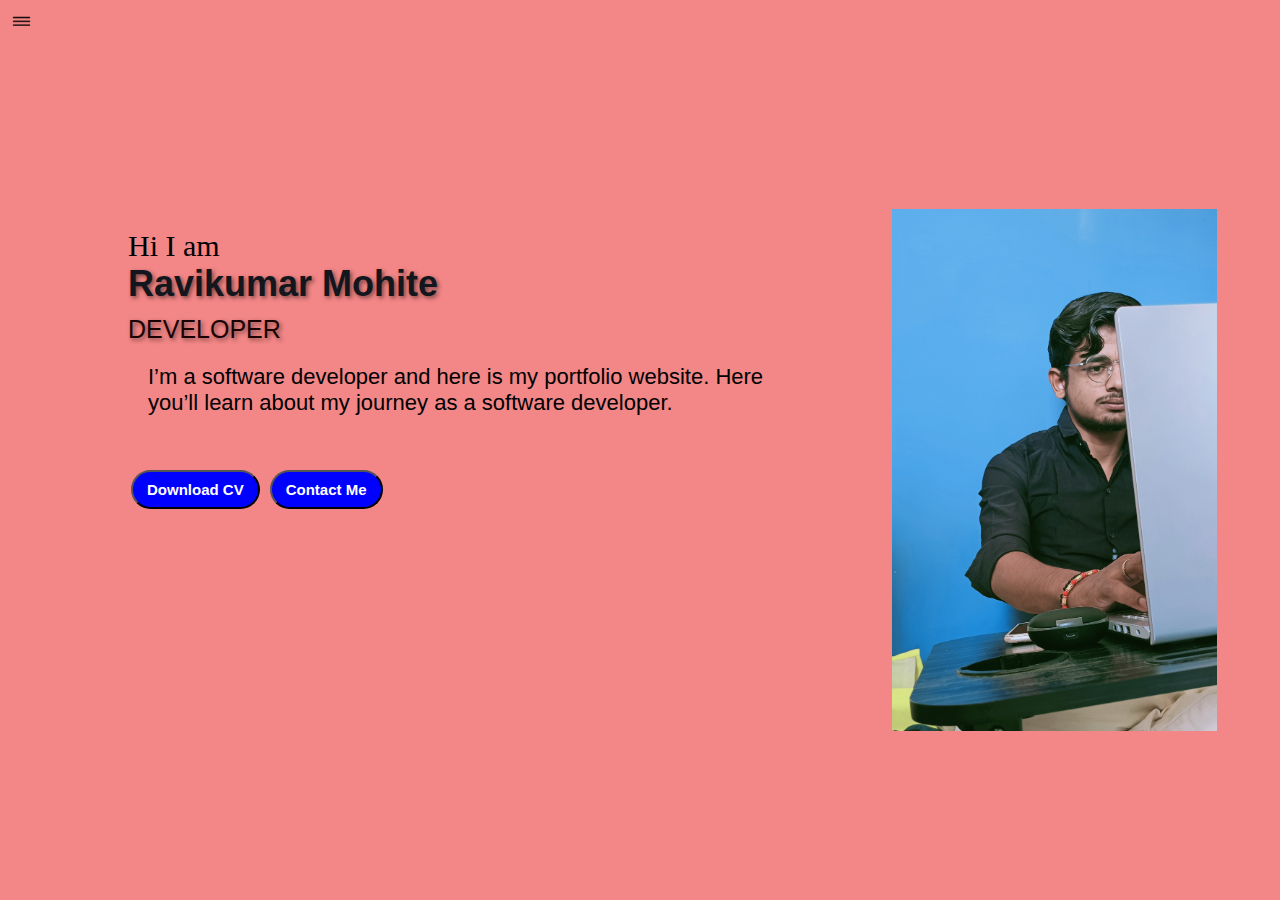
<file: portfolio/index.html>
<!DOCTYPE html>
<html lang="en">
    <head>
        <meta charset="UTF-8">
        <meta name="viewport" content="width=device-width, initial-scale=1.0">
        <title>Ravikumar Webdeveloper</title>
        <link rel="stylesheet" href="style.css">

    </head>
    <body style="background-color: #f38686;">
        <!-- Your page content here -->
    </body>
    <body>
        <div class="container">
            <div class="sidebar sidebarGo">
                <nav>

                    <ul>
                        <li><a href="/Home.html">Home</a></li>
                        <li><a href="/intro.html">MY Intro</a></li>
                        <li><a href="/Profiles.html">Profiles</a></li>
                        <li><a href="/blog.html">Blog</a></li>
                        <li><a href="/contact.html">Contact Me</a></li>

                    </ul>
                </nav>
            </div>
            <div class="main">
                <div class="hamburger">
                    <img class="ham" src="ham.png" alt width="23">
                    <img class="cross" src="cross.png" alt width="23">
                </div>
                <div class="infocontainer">
                    <div class="devinfo">
                        <div class="hello"> Hi I am</div>
                        <div class="name">Ravikumar Mohite</div>
                        <div class="about">Developer</div>
                        <div class="moreabout">I’m a software developer and here
                            is my portfolio website. Here you’ll learn about my
                            journey as a software developer.</div>
                          
                        <div class="buttons">
                            <a href="/cv.pdf" target="_blank">
                                <button>Download CV</button></a>
                            <a href="/contact.html"> <button>Contact Me</button></a>
                            
                        </div>
                    </div>
                    <div class="devpic"><img src="man.png"
                            alt="Ravikumar Developer"></div>

                </div>

            </div>
        </div>
       
       
        <script src="script.js"></script>
    </body>
</html>
</file>
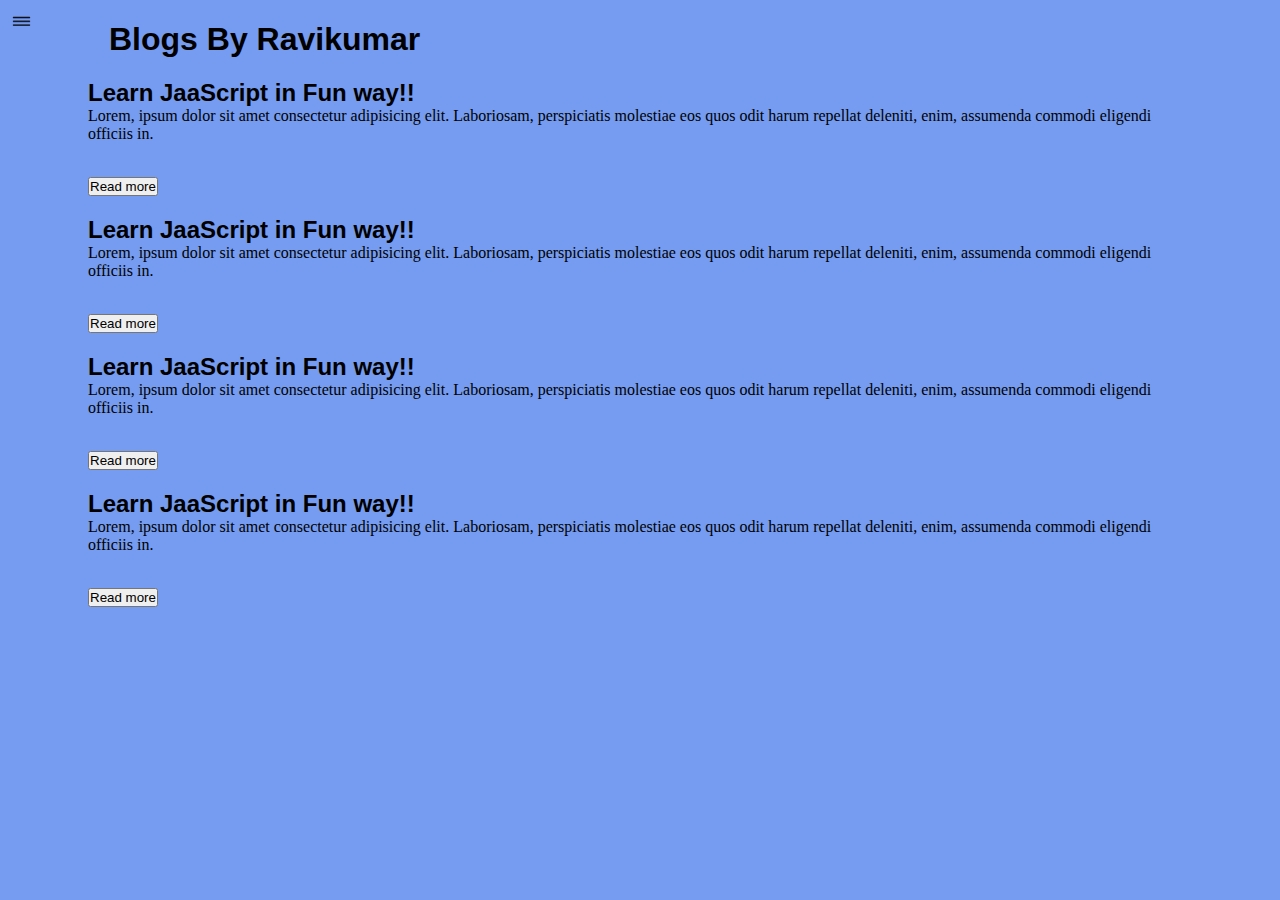
<file: portfolio/blog.html>
<!DOCTYPE html>
<html lang="en">
    <head>
        <meta charset="UTF-8">
        <meta name="viewport" content="width=device-width, initial-scale=1.0">
        <title>Ravikumar Webdeveloper</title>
        <link rel="stylesheet" href="style.css">

    </head>
    <body>
        <div class="container">
            <div class="sidebar sidebarGo" >
                <nav>

                    <ul>
                        <li><a href="/Home.html">Home</a></li>
                        <li><a href="/intro.html">MY Intro</a></li>
                        <li><a href="/profiles.html">Profiles</a></li>
                        <li><a href="/blog.html">Blog</a></li>
                        <li><a href="/contact.html">Contact Me</a></li>

                    </ul>
                </nav>
            </div>
            <div class="main">
                <div class="hamburger">
                    <img class="ham" src="ham.png" alt="" width="23" >
                    <img class="cross" src="cross.png" alt="" width="23" >
                </div>

                <div class="blogcontainer">
                    <h1>Blogs By Ravikumar</h1>
                    <div class="blogitem">
                        <h2>Learn JaaScript in Fun way!!</h2>
                        <p>Lorem, ipsum dolor sit amet consectetur adipisicing
                            elit. Laboriosam, perspiciatis molestiae eos quos
                            odit harum repellat deleniti, enim, assumenda
                            commodi eligendi officiis in.</p>
                            <button class="blogbuttons">Read more</button>

                    </div>
                    <div class="blogitem">
                        <h2>Learn JaaScript in Fun way!!</h2>
                        <p>Lorem, ipsum dolor sit amet consectetur adipisicing
                            elit. Laboriosam, perspiciatis molestiae eos quos
                            odit harum repellat deleniti, enim, assumenda
                            commodi eligendi officiis in.</p>
                            <button class="blogbuttons">Read more</button>
                    </div>
                    <div class="blogitem">
                        <h2>Learn JaaScript in Fun way!!</h2>
                        <p>Lorem, ipsum dolor sit amet consectetur adipisicing
                            elit. Laboriosam, perspiciatis molestiae eos quos
                            odit harum repellat deleniti, enim, assumenda
                            commodi eligendi officiis in.</p>
                            <button class="blogbuttons">Read more</button>
                    </div>
                    <div class="blogitem">
                        <h2>Learn JaaScript in Fun way!!</h2>
                        <p>Lorem, ipsum dolor sit amet consectetur adipisicing
                            elit. Laboriosam, perspiciatis molestiae eos quos
                            odit harum repellat deleniti, enim, assumenda
                            commodi eligendi officiis in.</p>
                            <button class="blogbuttons">Read more</button>
                    </div>

                </div>
            </div>
            <script src="script.js"></script> 
        </body>
    </html>
</file>
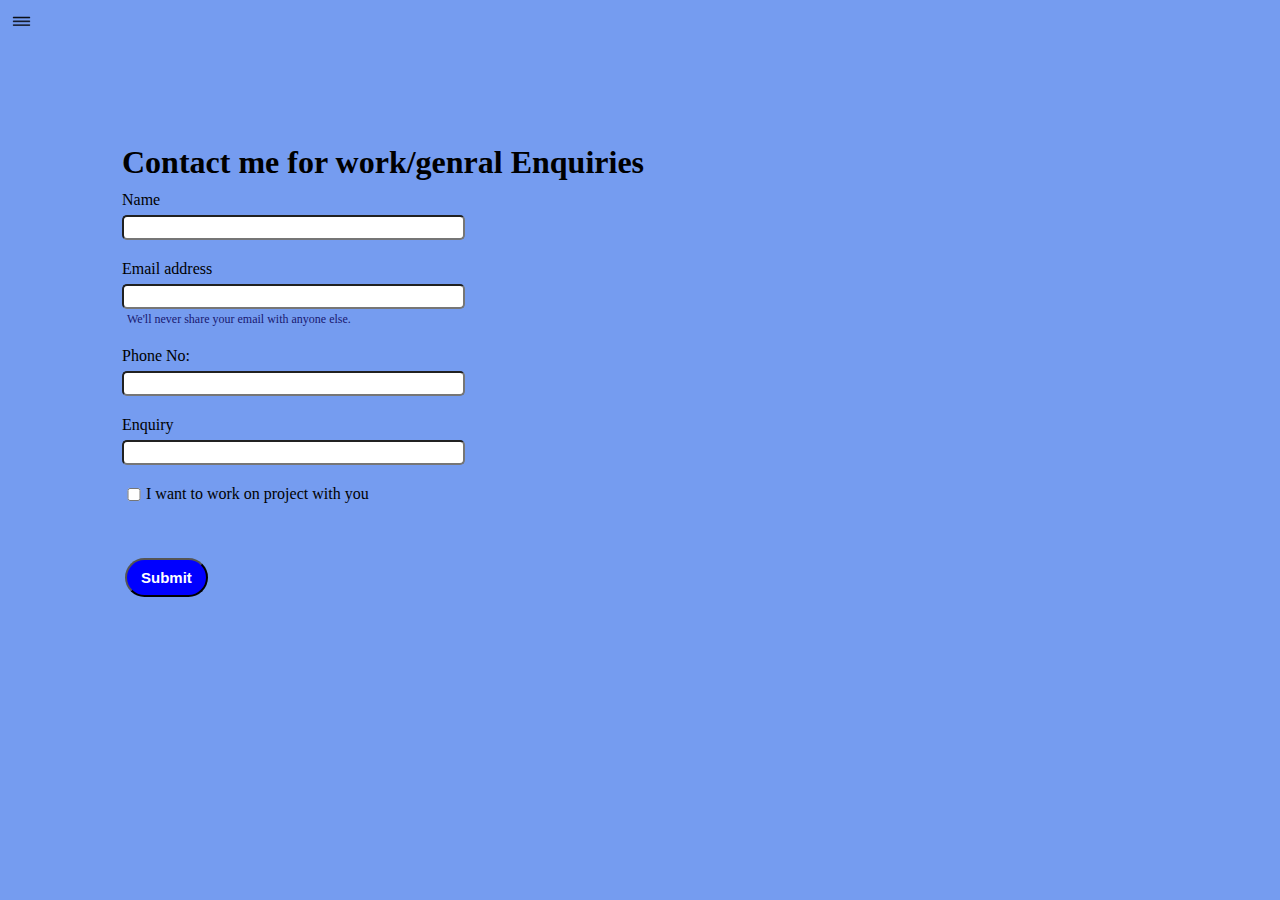
<file: portfolio/contact.html>
<!DOCTYPE html>
<html lang="en">
    <head>
        <meta charset="UTF-8">
        <meta name="viewport" content="width=device-width, initial-scale=1.0">
        <title>Ravikumar Webdeveloper</title>
        <link rel="stylesheet" href="style.css">

    </head>
    <body>
        <div class="container">
            <div class="sidebar sidebarGo" >
                <nav>

                    <ul>
                        <li><a href="/Home.html">Home</a></li>
                        <li><a href="/intro.html">MY Intro</a></li>
                        <li><a href="/profiles.html">Profiles</a></li>
                        <li><a href="/blog.html">Blog</a></li>
                        <li><a href="/contact.html">Contact Me</a></li>

                    </ul>
                </nav>
            </div>
            <div class="main">
                <div class="hamburger">
                    <img class="ham" src="ham.png" alt="" width="23" >
                    <img class="cross" src="cross.png" alt="" width="23" >
                </div>

                <div class="contactform">
                    <h1>Contact me for work/genral Enquiries </h1>
                    <form>
                        <div class="mb-3">
                            <label for="clientmail" class="form-label">Name</label>
                            <input type="name" class="form-control"
                                id="clientmail" aria-describedby="emailHelp">

                        </div>
                        <div class="mb-3">
                            <label for="clientmail" class="form-label">Email
                                address</label>
                            <input type="email" class="form-control"
                                id="clientmail" aria-describedby="emailHelp">
                            <div id="emailHelp" class="form-text">We'll never
                                share your email with anyone else.</div>
                        </div>
                        <div class="mb-3">
                            <label for="client phone:" class="form-label">Phone
                                No:</label>
                            <input type="Phone No:" class="form-control"
                                id="client phone">
                        </div>
                        <div class="mb-3">
                            <label for="clientmail" class="form-label">Enquiry</label>
                            <input type="enquiry" class="form-control"
                                id="clientmail" aria-describedby="emailHelp">

                        </div>
                        <div class="mb-3 " ID="form-check">
                            <input type="checkbox" class="form-check-input"
                                id="isclient">
                            <label class="form-check-label" for="isclient">I
                                want to work on project with you</label>
                        </div>
                        <div class="buttons">
                        <button type="submit" class="btn btn-primary">Submit</button>
                    </div>
                    </form>
                </div>

            </div>
        </div>
        <script src="script.js"></script> 
    </body>
</html>
</file>
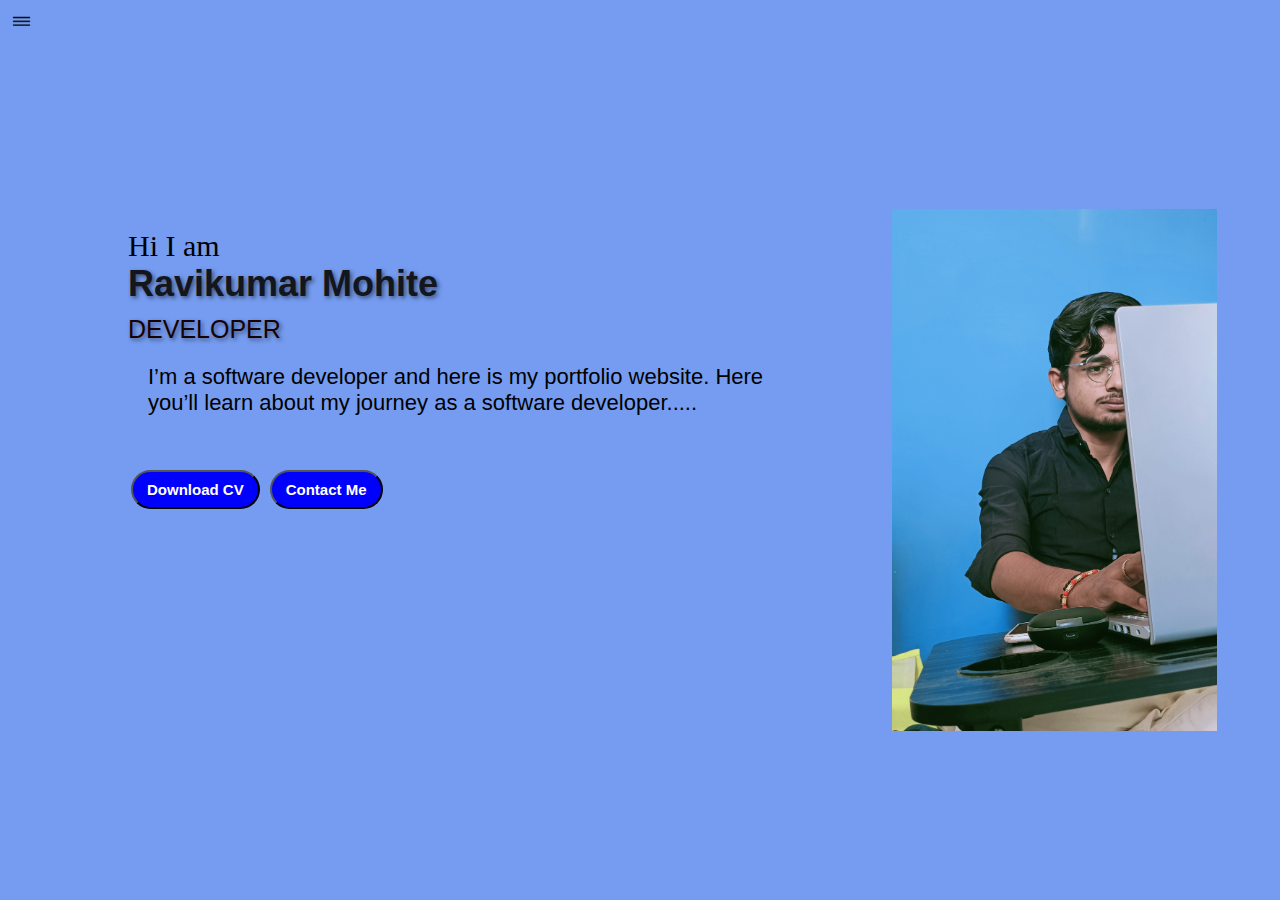
<file: portfolio/Home.html>
<!DOCTYPE html>
<html lang="en">
    <head>
        <meta charset="UTF-8">
        <meta name="viewport" content="width=device-width, initial-scale=1.0">
        <title>Ravikumar Webdeveloper</title>
        <link rel="stylesheet" href="style.css">

    </head>
    <body>
        <div class="container">
            <div class="sidebar sidebarGo" >
                <nav>

                    <ul>
                        <li><a href="/Home.html">Home</a></li>
                        <li><a href="/intro.html" >MY Intro</a></li>
                        <li><a href="/profiles.html">Profiles</a></li>
                        <li><a href="/blog.html">Blog</a></li>
                        <li><a href="/contact.html">Contact Me</a></li>

                    </ul>
                </nav>
            </div>
            <div class="main">
                <div class="hamburger">
                    <img class="ham" src="ham.png" alt="" width="23" >
                    <img class="cross" src="cross.png" alt="" width="23" >
                </div>

                <div class="infocontainer">
                    <div class="devinfo">
                        <div class="hello"> Hi I am</div>
                        <div class="name">Ravikumar Mohite</div>
                        <div class="about">Developer</div>
                        <div class="moreabout">I’m a software developer and here is my portfolio website. Here you’ll learn about my journey as a software developer.....</div>
                        <div class="buttons">
                            <a href="/cv.txt" target="_blank">
                            <button>Download CV</button></a>
                           <a href="/contact.html"> <button>Contact Me</button></a>
                        </div>
                    </div>
                    <div class="devpic"><img src="man.png"
                            alt="Ravikumar Developer"></div>

                </div>

            </div>
        </div>
        <script src="script.js"></script> 
    </body>
</html>
</file>
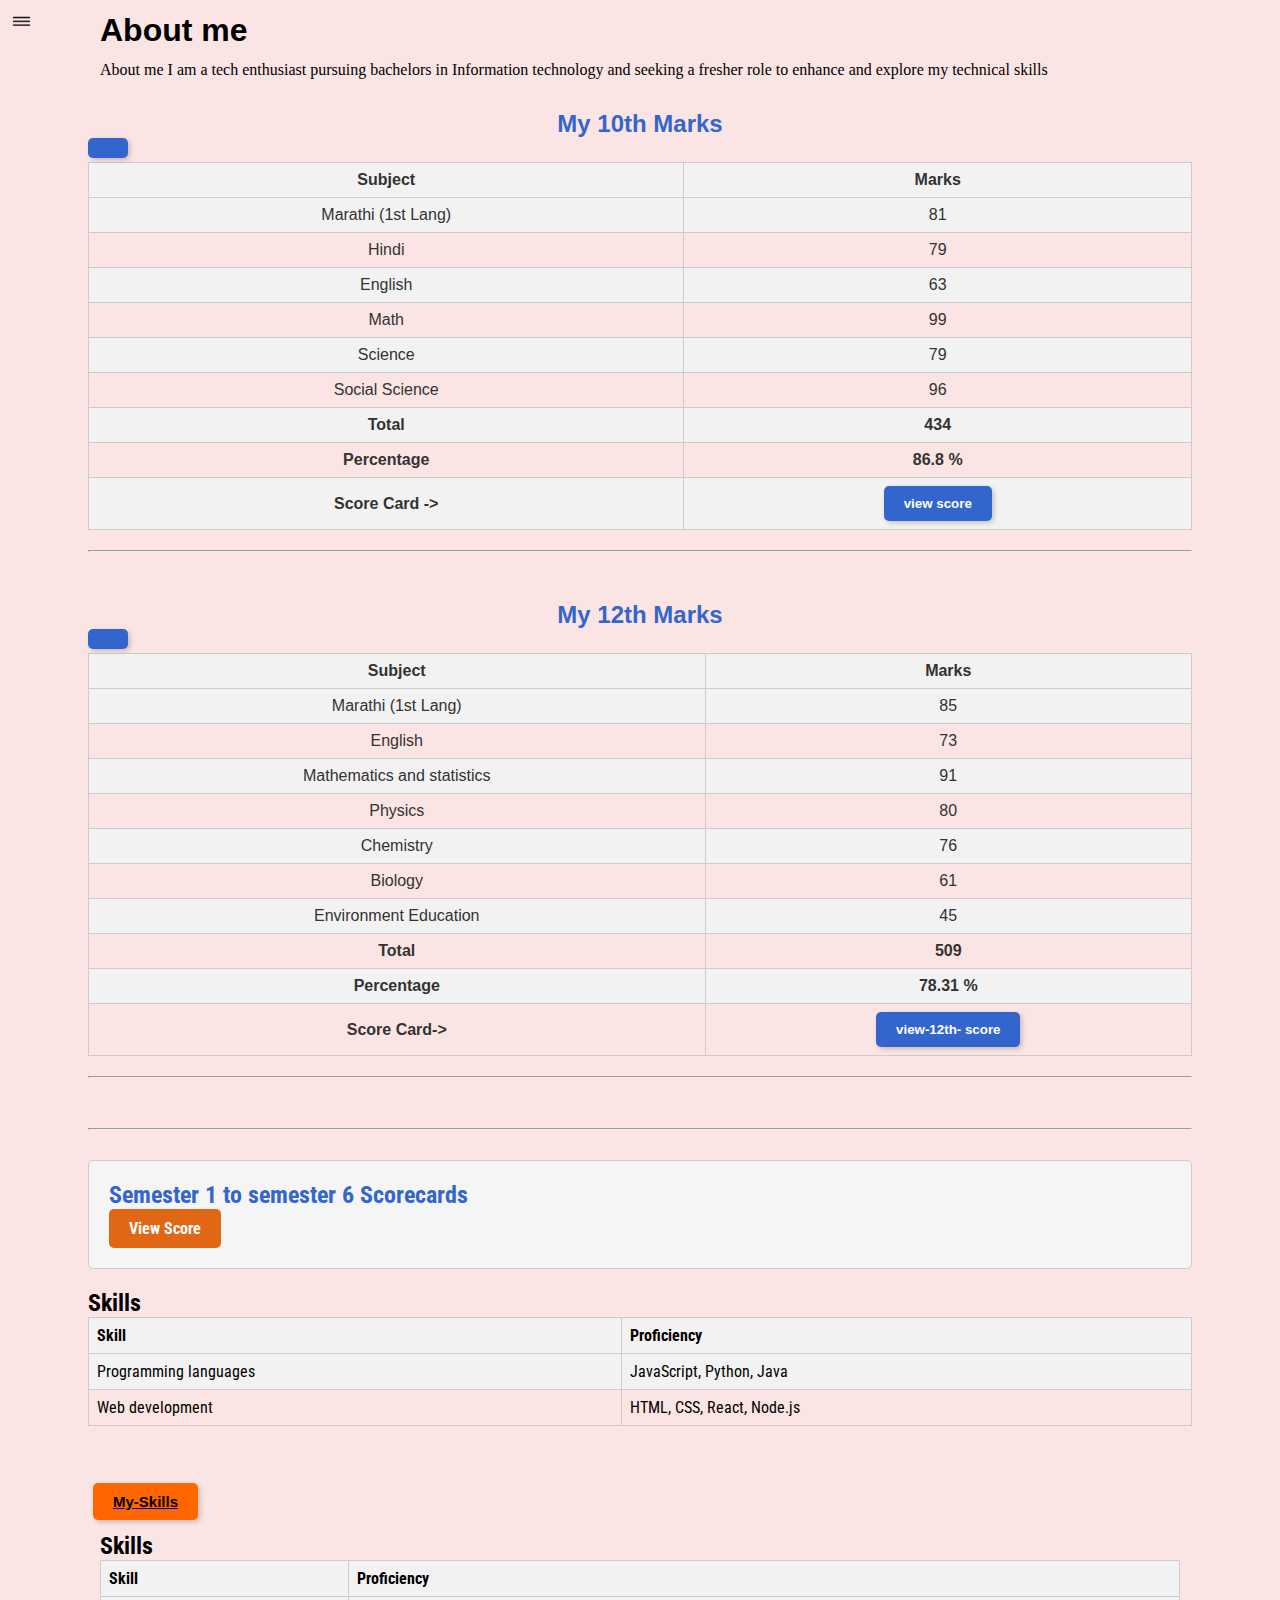
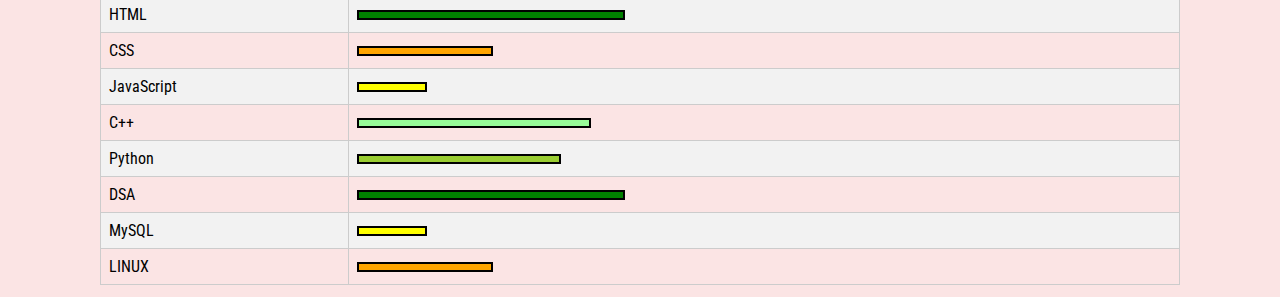
<file: portfolio/intro.html>
<!DOCTYPE html>
<html lang="en">
    <head>
        <meta charset="UTF-8">
        <meta name="viewport" content="width=device-width, initial-scale=1.0">
        <title>Ravikumar Webdeveloper</title>
        <link rel="stylesheet" href="style.css">

    </head>
    <body style="background-color: #e76c6c2f;">
        <!-- Your page content here -->
    </body>
    <body>
        <div class="container">
            <div class="sidebar sidebarGo">
                <nav>

                    <ul>
                        <li><a href="/Home.html">Home</a></li>
                        <li><a href="/intro.html">MY Intro</a></li>
                        <li><a href="/profiles.html">Profiles</a></li>
                        <li><a href="/blog.html">Blog</a></li>
                        <li><a href="/contact.html">Contact Me</a></li>

                    </ul>
                </nav>
            </div>
            <div class="main">
                <div class="hamburger">
                    <img class="ham" src="ham.png" alt width="23">
                    <img class="cross" src="cross.png" alt width="23">
                </div>

                <div class="introcontainer">
                    <h1>About me</h1>
                    <p>About me
                        I am a tech enthusiast pursuing bachelors in Information
                        technology and seeking a fresher role to enhance and
                        explore my technical skills</p>
                    <br>
                    <underline></underline>
                    <!-- <h2 class="My10th">MY 10th Score-Card</h2> -->
                    <div class="marks">
                        <h2 style="text-align: center;">My 10th Marks</h2>
                       
                            <!-- Your table content here -->
                       
                        
                        <table class="centered-table">
                            <tr>
                                <th style="text-align: center;">Subject</th>
                                <th style="text-align: center;">Marks</th>
                            </tr>
                            <tr>
                                <td style="text-align: center;">Marathi (1st Lang)</td>
                                <td style="text-align: center;">81</td>
                            </tr>
                            <tr>
                                <td style="text-align: center;">Hindi</td>
                                <td style="text-align: center;">79</td>
                            </tr>
                            <tr>
                                <td style="text-align: center;">English</td>
                                <td style="text-align: center;">63</td>
                            </tr>
                            <tr>
                                <td style="text-align: center;">Math</td>
                                <td style="text-align: center;">99</td>
                            </tr>
                            <tr>
                                <td style="text-align: center;">Science</td>
                                <td style="text-align: center;">79</td>
                            </tr>
                            <tr>
                                <td style="text-align: center;">Social Science</td>
                                <td style="text-align: center;">96</td>
                            </tr>
                            <tr>
                                <td style="text-align: center;"><b>Total</b></td>
                                <td style="text-align: center;"><b>434</b></td>
                            </tr>
                            <tr>
                                <td style="text-align: center;"><b>Percentage</b></td>
                                <td style="text-align: center;"><b>86.8 %</b></td>
                            </tr>
                            <tr>
                                <div class="BUT">
                                    <td style="text-align: center;"><b>Score Card -></b></td>
                                    <td style="text-align: center;"> <a href="result.png" target="_blank">
                                            <button class="but" >view score</button></a></td>
                                </div>
                            </tr>
                        
                            <!-- Add more subjects and marks as needed -->
                        </table>
                            
                    </div>

                    <div class="marks">
                        <!-- <h2>My 10th Grade Marks</h2> -->
                        <table>
                            <!-- ... Your 10th-grade table here ... -->
                        </table>
                    </div>

                    <div style="margin-top: 20px;"></div>
                    <!-- Adds 20px of space -->

                    <hr> <!-- This line creates a horizontal rule (line) -->

                    <div style="margin-bottom: 30px;"></div>
                    <!-- Adds 30px of space at the top of the "Skills" section -->

                    <br>
                    <div class="marks">
                        <h2 style="text-align: center;">My 12th Marks</h2>
                        <table>
                            <tr>
                                <th style="text-align: center;">Subject</th>
                                <th style="text-align: center;">Marks</th>
                            </tr>
                            <tr>
                                <td style="text-align: center;">Marathi (1st Lang)</td>
                                <td style="text-align: center;">85</td>
                            </tr>

                            <tr>
                                <td style="text-align: center;">English</td>
                                <td style="text-align: center;">73</td>
                            </tr>
                            <tr>
                                <td style="text-align: center;">Mathematics and statistics</td>
                                <td style="text-align: center;">91</td>
                            </tr>
                            <tr>
                                <td style="text-align: center;">Physics</td>
                                <td style="text-align: center;">80</td>
                            </tr>
                            <tr>
                                <td style="text-align: center;">Chemistry</td>
                                <td style="text-align: center;">76</td>
                            </tr>
                            <tr>
                                <td style="text-align: center;">Biology</td>
                                <td style="text-align: center;">61</td>
                            </tr>
                            <tr>
                                <td style="text-align: center;">Environment Education</td>
                                <td style="text-align: center;">45</td>
                            </tr>
                            <tr>
                                <td style="text-align: center;"><b>Total</b></td>
                                <td style="text-align: center;"><b>509</b></td>
                            </tr>
                            <tr>
                                <td style="text-align: center;"><b>Percentage</b></td>
                                <td style="text-align: center;"><b>78.31 %</b></td>
                            </tr>
                            <tr>
                                <div class="BUT">
                                    <td style="text-align: center;"><b>Score Card-></b></td>
                                    <td style="text-align: center;"> <a href="result2.png" target="_blank">
                                            <button class="but">view-12th- score</button></a></td>
                                </div>
                            </tr>
                            <!-- Add more subjects and marks as needed -->
                        </table>
                    </div>

                    <div class="marks">
                        <!-- <h2>My 10th Grade Marks</h2> -->
                        <table>
                            <!-- ... Your 10th-grade table here ... -->
                        </table>
                    </div>

                    <div style="margin-top: 20px;"></div>
                    <!-- Adds 20px of space -->

                    <hr> <!-- This line creates a horizontal rule (line) -->

                    <div style="margin-bottom: 30px;"></div>
                    <!-- Adds 30px of space at the top of the "Skills" section -->

                    <div class="marks">
                        <!-- <h2>My 10th Grade Marks</h2> -->
                        <table>
                            <!-- ... Your 10th-grade table here ... -->
                        </table>
                    </div>

                    <div style="margin-top: 20px;"></div>
                    <!-- Adds 20px of space -->

                    <hr> <!-- This line creates a horizontal rule (line) -->

                    <div style="margin-bottom: 30px;"></div>
                    <!-- Adds 30px of space at the top of the "Skills" section -->

                   
                    <div class="semester">
                        <h2>Semester 1 to semester 6 Scorecards</h2>
                        <a href="semester_scorecard.pdf" target="_blank" class="view-button">View Score</a>
                    </div>
                    
                    
                    
                    <div class="skills">
                        <h2>Skills</h2>
                        <table>
                            <tr>
                                <th>Skill</th>
                                <th>Proficiency</th>
                            </tr>
                            <tr>
                                <td>Programming languages</td>
                                <td>JavaScript, Python, Java</td>
                            </tr>
                            <tr>
                                <td>Web development</td>
                                <td>HTML, CSS, React, Node.js</td>
                            </tr>
                            <!-- Add more skills as needed -->
                        </table>
                    </div>
                    
                    <br>
                    <br>
                    <br>

                    <button class="sk"><a href="skills.html"
                                target="_blank"><h2 class="text">My-Skills</h2></a></button>

                                <div class="skillcontainer">
                                    <h2>Skills</h2>
                                    <table>
                                        <tr>
                                            <th>Skill</th>
                                            <th>Proficiency</th>
                                        </tr>
                                        <tr>
                                            <td>HTML</td>
                                            <td>
                                                <div class="skill hundred"></div>
                                            </td>
                                        </tr>
                                        <tr>
                                            <td>CSS</td>
                                            <td>
                                                <div class="skill fifty"></div>
                                            </td>
                                        </tr>
                                        <tr>
                                            <td>JavaScript</td>
                                            <td>
                                                <div class="skill T5"></div>
                                            </td>
                                        </tr>
                                        <tr>
                                            <td>C++</td>
                                            <td>
                                                <div class="skill ninty"></div>
                                            </td>
                                        </tr>
                                        <tr>
                                            <td>Python</td>
                                            <td>
                                                <div class="skill S5"></div>
                                            </td>
                                        </tr>
                                        <tr>
                                            <td>DSA</td>
                                            <td>
                                                <div class="skill hundred"></div>
                                            </td>
                                        </tr>
                                        <tr>
                                            <td>MySQL</td>
                                            <td>
                                                <div class="skill T5"></div>
                                            </td>
                                        </tr>
                                        <tr>
                                            <td>LINUX</td>
                                            <td>
                                                <div class="skill fifty"></div>
                                            </td>
                                        </tr>
                                        <!-- Add more skills as needed -->
                                    </table>
                                </div>
                                

                    <!-- <div class="devpic"><img src="man.png"alt="Ravikumar Developer"></div> -->
                </div>

            </div>
           


            <script src="script.js"></script>
        </body>
    </html>
</file>
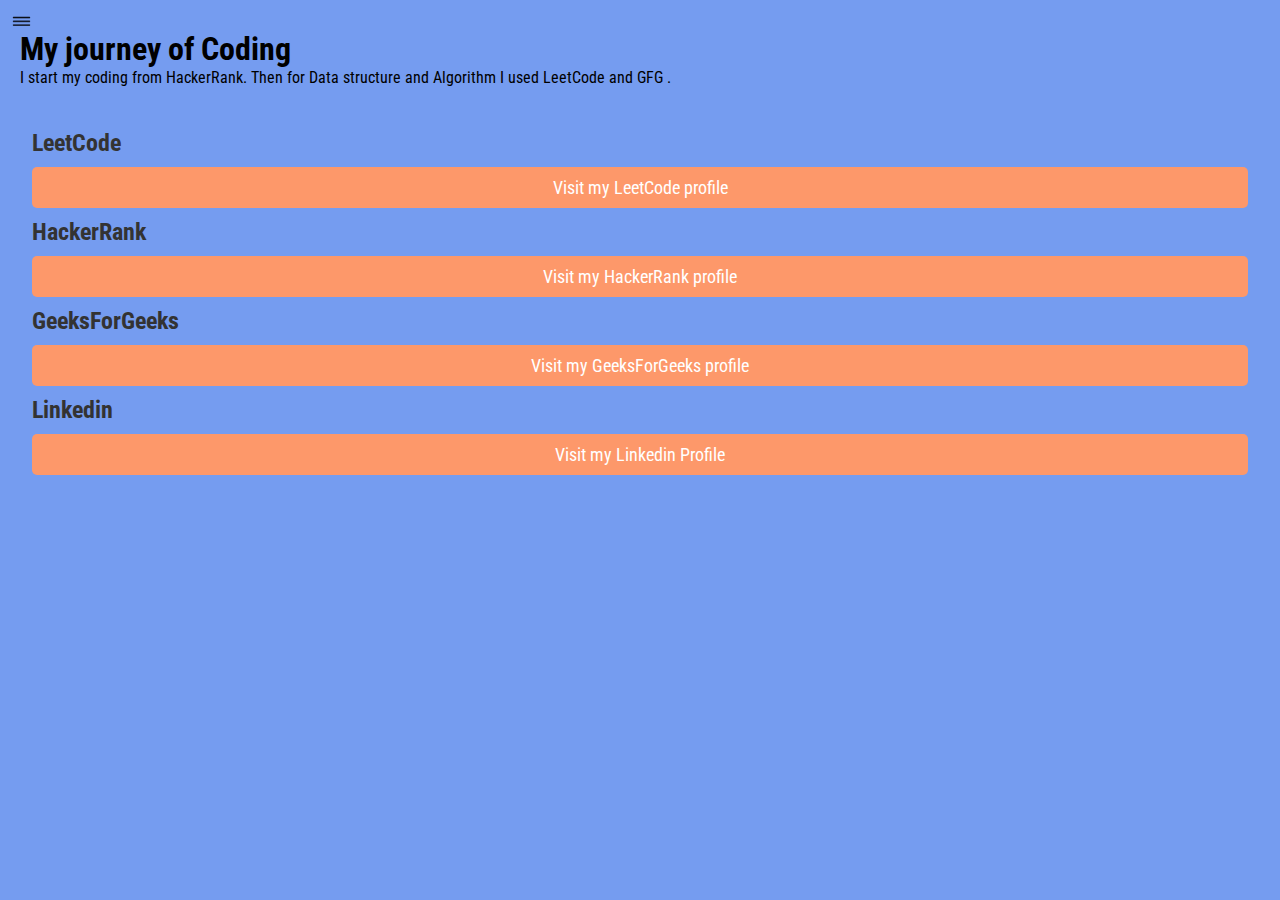
<file: portfolio/profiles.html>
<!DOCTYPE html>
<html lang="en">
    <head>
        <meta charset="UTF-8">
        <meta name="viewport" content="width=device-width, initial-scale=1.0">
        <title>Ravikumar Webdeveloper</title>

        <link rel="stylesheet" href="style.css">
        <link rel="stylesheet"
            href="https://cdnjs.cloudflare.com/ajax/libs/font-awesome/6.3.0/css/all.min.css"
            integrity="sha384-KyZXEAg3QhqLMpG8r+89o3m41lB1kXw12bxN5NtxzI5t4tBEU4tkO5UdZ5Jw5uGnH"
            crossorigin="anonymous">
        <style>
        .profile-links {
            margin-top: 65px;
            padding: 2px;
            margin: 30px;
            color: aqua;
        }
    
        .profile-links h2 {
            color: #333;
            font-size: 24px;
            margin-bottom: 10px;
        }
    
        .profile-links a {
            text-decoration: none;
            background-color: #fd986a;
            color: #fff;
            padding: 10px 20px;
            border-radius: 5px;
            display: block;
            margin: 10px 0;
            text-align: center;
            font-size: 18px;
            transition: background-color 0.3s;
        }
    
        .profile-links a:hover {
            background-color: #2856b3;
        }
        .journey{
            padding: 10px 20px;
            margin: 20px 0px;
        }
    </style>
    </head>

    <body>
        <div class="container">
            <div class="sidebar sidebarGo">
                <nav>
                    <ul>
                        <li><a href="/Home.html">Home</a></li>
                        <li><a href="/intro.html">MY Intro</a></li>
                        <li><a href="/Profiles.html">Profiles</a></li>
                        <li><a href="/blog.html">Blog</a></li>
                        <li><a href="/contact.html">Contact Me</a></li>
                    </ul>
                </nav>
            </div>

            <div class="main">
                <div class="hamburger">
                    <img class="ham" src="ham.png" alt width="23">
                    <img class="cross" src="cross.png" alt width="23">
                </div>

                <!-- Your other content here -->

                <!-- Add links to your profiles -->
                <div class="journey"> <h1>My journey of Coding</h1>
                    <p>I start my coding from HackerRank.
                        Then for Data structure and Algorithm I used LeetCode and GFG .

                    </p>
                </div>
                <div class="profile-links">
                    <h2>LeetCode</h2>
                    <a href="https://www.leetcode.com/mohiteravi348/"
                        target="_blank">
                        <i class="fab fa-leetcode"></i> Visit my LeetCode
                        profile
                    </a>
                    <h2>HackerRank</h2>
                    <a href="https://www.hackerrank.com/mohiteravi348"
                        target="_blank">
                        <i class="fab fa-hackerrank"></i> Visit my HackerRank
                        profile
                    </a>
                    <h2>GeeksForGeeks</h2>
                    <a href="https://auth.geeksforgeeks.org/user/mohiteravi348"
                        target="_blank">
                        <i class="fab fa-geeks"></i> Visit my GeeksForGeeks
                        profile
                    </a>
                    <h2>Linkedin</h2>
                    <a
                        href="https://www.linkedin.com/in/ravikumar-mohite-79146123b/"
                        target="_blank">Visit my Linkedin Profile</a>
                </div>
            </div>
        </div>
        <script src="script.js"></script>
    </body>
</html>
</file>
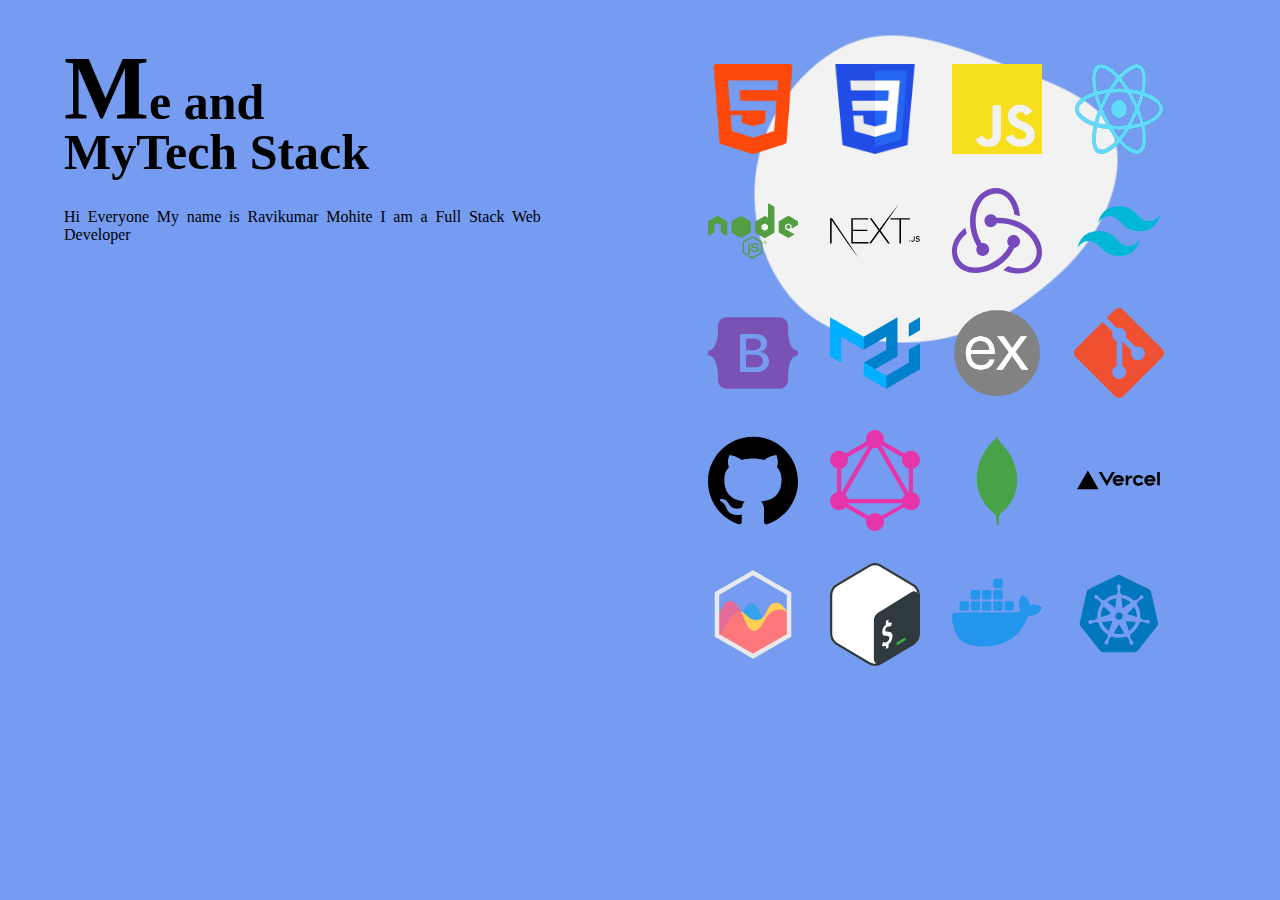
<file: portfolio/skills.html>
<!DOCTYPE html>
<html lang="en">
<head>
    <meta charset="UTF-8">
    <meta name="viewport" content="width=device-width, initial-scale=1.0">
    <title>skills</title>
    <link rel="stylesheet" href="style.css">
</head>
<body>
    <div id="sk" class="skills-container ">
        <div class="skill-fade-text"></div>

        <div class="skill-container-left">
          <h2 class="skill-heading">
            <span class="caps">M</span>e and
            <br />
            MyTech Stack
          </h2>

          <div class="skill-subHeading">
            <p>
              Hi Everyone My name is Ravikumar Mohite I am a Full Stack Web Developer 
            </p>
           
          </div>
        </div>

        <div class="skill-container-right">
          <img src="./images/userAsset/blob vector.png" class="blob-style" alt="" />

          <img src="./images/stack/HTML.png" alt="" class="skills-logo" />
          <img src="./images/stack/CSS.png" alt="" class="skills-logo" />
          <img src="./images/stack/Javascript.svg" alt="" class="skills-logo" />
          <img src="./images/stack/React.png" alt="" class="skills-logo" />
          <img src="./images/stack/NodeJs.svg" alt="" class="skills-logo" />
          <img src="./images/stack/Next.svg" alt="" class="skills-logo" />
          <img src="./images/stack/Redux.svg" alt="" class="skills-logo" />
          <img src="./images/stack/Tailwind.png" alt="" class="skills-logo" />
          <img src="./images/stack/Bootstrap.svg" alt="" class="skills-logo" />
          <img src="./images/stack/MaterialUI.svg" alt="" class="skills-logo" />
          <img src="./images/stack/Express.png" alt="" class="skills-logo" />
          <img src="./images/stack/Git.svg" alt="" class="skills-logo" />
          <img src="./images/stack/Github.svg" alt="" class="skills-logo" />
          <img src="./images/stack/Graphql.svg" alt="" class="skills-logo" />
          <img src="./images/stack/MongoDB.svg" alt="" class="skills-logo" />
          <img src="./images/stack/Vercel.svg" alt="" class="skills-logo" />
          <img src="./images/stack/ChartJs.svg" alt="" class="skills-logo" />
          <img src="./images/stack/Bash.svg" alt="" class="skills-logo" />
          <img src="./images/stack/Docker.svg" alt="" class="skills-logo" />
          <img src="./images/stack/K8s.svg" alt="" class="skills-logo" />
        </div>
      
      
      
      </div>

</body>
</html>
</file>
<file: portfolio/style.css>
@import url('https://fonts.googleapis.com/css2?family=Roboto&family=Roboto+Condensed&display=swap');
@import url('https://fonts.googleapis.com/css2?family=Roboto+Condensed&display=swap');

*{
    padding: 0%;
    margin: 0%;
}
.sidebar{
    /* position: absolute; */
     background-color: rgb(32, 8, 8);
    color:white;
    /* width: 434px; */
    font-family: 'Roboto Condensed', sans-serif;
    height: 120vh;
    transition: transform 0.3s ease-in;

}
.sidebar nav{
    padding: 43px;
}
.sidebar nav li{
    list-style: none;
    font-size: 20px;
    padding: 33px 0;

}
.sidebar nav li a{
   text-decoration: none;
   color: rgb(253, 247, 247);

}
.main{
    /* background-color: yellow; */

    width: 221vw;
    font-family: 'Roboto Condensed', sans-serif;


}
.container{
    display: flex;
    
}

.infocontainer{
    /* background-color: rgb(255, 0, 128);  */
    height: 50vh;
    width :80vw;
    margin: 144px auto;
    display: flex;

}
.devinfo{
    display: flex;
    justify-content: center;
    flex-direction: column;
    font-family: 'Roboto', sans-serif;
font-family: 'Roboto Condensed', sans-serif;
}
.hello{
    font-size: 30px;
    font-family: Cambria, Cochin, Georgia, Times, 'Times New Roman', serif;

}
.name{
    font-size: 40px;
    font-weight: bold;
}
.about{
    font-size: 20px;
}
.moreabout{
font-size: 22px;
margin: 20px;
font-family:'Franklin Gothic Medium', 'Arial Narrow', Arial, sans-serif
}
.buttons{
     margin-top: 34px;
     cursor: pointer;
     /* background-color: blue; */

}
.buttons button{
    /* font-size: small; */
padding: 9px 14px; 
border-radius: 22px;
color: white;
background-color: blue;
font-weight: bold;
border-color: black;
font-size: 15px;
margin: 0 3px;
cursor: pointer;


}
.blogbuttons{ 
    margin-top: 34px;
    cursor: pointer;}
.blogbuttons button:hover{
    color: rgb(29, 22, 10);
    background-color: white;
}
.buttons button:hover{
    color: rgb(29, 22, 10);
background-color: white;

}

.devpic img{
    height: 58vh;
    margin: 20%;
    
    /* justify-content: space-around */

}
.contactform{
 font-family:Cambria, Cochin, Georgia, Times, 'Times New Roman', serif  ;
 padding: 0 34px;
 padding-top: 144px;
 margin: 0 88px;

}
.contactform h1{
    font-family:'Times New Roman', Times, serif;
    /* background-color: aqua; */
    text-align: -webkit-match-parent;
    box-sizing: border-box;
    
}
.contactform form div{
    padding: 10px 0px;
    display: flex;
    flex-direction: column;

}
.contactform form div input{
   width: 26vw;
   border-radius: 5px ;
   margin: 6px 0 0 0;
   padding: 3px;

    
}

#emailHelp{
font-size: 12px;
color: midnightblue;
margin: 0 5px;
padding: 3px 0 0 0;
width: fit-content;
}
#form-check {
    flex-direction: row;

}
#form-check input{
width: 24px;
margin: 3px 0;
}
.buttons{
    color: rgb(29, 22, 10);
    /* background-color: red; */
    width: fit-content;
}
/* .BUT{
    padding: 9px 14px; 
    border-radius: 10px;
    color: white;
    background-color: #f8f8fd;
    font-weight: bold;
    border-color: black;
    font-size: 10px;
    margin: 0 5px;
    cursor: pointer;
    width: max-content;
    
} */
/* .but{
    background-color: blue;
}
.but:hover{
    color: rgb(29, 22, 10);
    background-color: red;
    cursor: pointer;
} */
.My10th{
    font-style:inherit;
    text-underline-offset: 1px;
    font-size: unset;
    
}
.My12th{
    font-style:inherit;
    text-underline-offset: 1px;
    font-size: unset;
    
}
.blogitem{
margin-top: 20px;
font-family: Verdana, Geneva, Tahoma, sans-serif;
}
.blogcontainer h1{ 
font-family: 'Franklin Gothic Medium', 'Arial Narrow', Arial, sans-serif;
margin: 21px;
}
.blogcontainer{
    margin: 0 88px;
}
.blogitem p{
    font-family:cursive;
 
}
.introcontainer{
margin: 0 88px;
}
.introcontainer h1{
    font-family: 'Franklin Gothic Medium', 'Arial Narrow', Arial, sans-serif;
    margin: 12px; 

}
.introcontainer p{
    font-family:cursive;
    margin: 12px;
}
.skillcontainer{
    padding: 12px;
}
.skillitem{
    display: flex;
    align-items: center;
    font-weight: 900;
}
.skill{
    width: 265px;
    height: 6px;
    background-color: red;
    border: 2px solid black;
}
.hundred{
    width: 264px;
    background-color: green;
}
.fifty{
    width: 132px;
    background-color: orange;
}
.T5{
    width: 66px;
    background-color: yellow;
}
.S5{
    width: 200px;
    background-color: yellowgreen;
}
.ninty{
    width: 230px;
    background-color: palegreen;
}
@media (max-width:988px)
{
    /* .sidebarGo{
        transform: translate(-443px,0px);
        position:absolute
    } */
    .devpic{
        display: none;
    }
    .introcontainer,.blogcontainer,.contactform{
        margin: 50px 8px;
    }

}
.sidebarGo{
    transform: translate(-443px,0px);
    position:absolute
}
.hamburger{
    position: absolute;
    cursor: pointer;
    top: 10px;
   
    left: 10px;
}
.cross{
    display: inline;
    padding: -30px;
    margin: -37px;
    margin-top: -5px;

   color: rgb(15, 36, 18);
  position: absolute;
    left: 151px;
    margin: -7px;
    background-color: rgb(107, 104, 104);
    size: 1px;
}

/* ******************************************************** */
.skills-container{
height: 250px;
}
.skills-container{
    position: relative;
    display: flex;
    padding: 4rem;
    margin: rem auto;
    gap: 30px;
    /* gap:30px; */
    
  }

.skill-container-left{
  width:50%;
  display:flex;
  flex-direction:column;
}

.skill-container-right{
  display:flex;
  flex-wrap:wrap;
  width:50%;
  position:relative;
  gap:2rem;
  justify-content: center;
}

.skill-fade-text{
  position:absolute;
  font-size:15em;
  font-style:bold;
  color:rgb(231,231,231);
  bottom:-34.5%;
  right:-25%;
  user-select:none;
  overflow-y:hidden;
}

.blob-style{
  position:absolute;
  top:50%;
  left:50%;
  z-index:-5;
  transform:translate(-50%, -50%);
  animation: blobAnimate 3s linear infinite;
}

@keyframes blobAnimate {
  50%{
    top:54%;
    left:46%;
  }
}

.skills-logo{
  width:90px;
  transition:all 0.5s;
}

.skills-logo:hover{
  transform:scale(1.2);
}

.skill-heading{
  font-size:50px;
  font-style: bold;
  color: var(--bgOrange);
  line-height: 50px;
}

.caps{
  font-size:90px;
}

.skill-subHeading{
  margin-top: 1rem;
  width:85%;
  text-align: justify;
}

.skill-subHeading p{
  margin:15px 0;
}
.sk{
    padding: 4px 8px; 
    border-radius: 8px;
    color: white;
    background-color: #f8f8fd;
    font-weight: bold;
    border-color: black;
    font-size: 10px;
    margin: 0 5px;
    cursor: pointer;
    width: max-content;
    
}

.sk :hover{
    cursor: pointer;
    background-color: rgb(245, 242, 242);
    border-radius: 1px;
    /* color: rgb(2, 2, 26); */

}
.text{
    color: rgb(0, 0, 0);
}
body {
    background-color: rgb(117, 156, 240)
}

.name {
  
   
    /* transform: translate(-50%, -50%); */
    cursor: grab;
    font-family:'Gill Sans', 'Gill Sans MT', Calibri, 'Trebuchet MS', sans-serif;
    font-size: 36px; /* Change the font size */
    color: #13161d; /* Change the font color */
    text-shadow: 2px 2px 4px rgba(0, 0, 0, 0.5); /* Add a text shadow */
}
.about {
    font-family: "Arial", sans-serif; /* Change the font family */
    font-size: 25px; /* Change the font size */
    color: #180101; /* Change the font color */
    text-transform: uppercase; /* Make the text uppercase */
    margin-top: 10px; /* Add some top margin to separate it from the name */
    text-shadow: 2px 2px 4px rgba(0, 0, 0, 0.5);
}
.marks {
    font-family: "Arial", sans-serif;
    font-size: 16px;
    color: #333;
}
.marks h2:hover {
    color: #ff6600; /* Change to your desired hover color */
    cursor: pointer;
}


.marks h2 {
    font-size: 24px;
    color: #3366cc;
}

.marks ul {
    list-style: none;
    padding: 0;
}

.marks li {
    margin-bottom: 10px;
}
.marks {
    font-family: "Arial", sans-serif;
    font-size: 16px;
    color: #333;
}

.marks h2 {
    font-size: 24px;
    color: #3366cc;
}
.centered-table {
    margin: 0 auto; /* Center the table horizontally */
    display: table;
    text-align: center; /* Center the table content horizontally */
    vertical-align: middle; /* Center the table content vertically */
}


table {
    border-collapse: collapse;
    width: 100%;
}

th, td {
    border: 1px solid #ccc;
    padding: 8px;
    text-align: left;
}

th {
    background-color: #f2f2f2;
    font-weight: bold;
}

tr:nth-child(even) {
    background-color: #f2f2f2;
}


/* -------------------------------------------------
 */
 .view-button {
    display: inline-block;
    padding: 10px 20px;
    background-color: #e26715;
    color: #fff;
    text-decoration: none;
    border: none;
    border-radius: 5px;
    font-weight: bold;
    cursor: pointer;
    transition: background-color 0.3s;
}

.view-button:hover {
    background-color: #faf2f7;
}
/* ----------------
 */
 .semester {
    background-color: #f5f5f5;
    padding: 20px;
    margin: 20px 0;
    border: 1px solid #ccc;
    border-radius: 5px;
}

.semester h2 {
    font-size: 24px;
    color: #3366cc;
    margin-top: 0;
}

.semester table {
    width: 100%;
    border-collapse: collapse;
}

.semester table th, .semester table td {
    border: 1px solid #ccc;
    padding: 8px;
    text-align: left;
}

.semester table th {
    background-color: #f2f2f2;
    font-weight: bold;
}
.semester h2:hover {
    color: #ff6600; /* Change to your desired hover color */
    cursor: pointer;
}

.BUT{
    display: inline-block;
    padding: 10px 20px;
    background-color: #3366cc;
    color: #fff;
    text-decoration: none;
    border: none;
    border-radius: 5px;
    font-weight: bold;
    cursor: pointer;
    transition: background-color 0.3s;
    box-shadow: 2px 2px 5px rgba(0, 0, 0, 0.2);
}

.BUT:hover {
   background-color: #ff6600;
}
.but {
    display: inline-block;
    padding: 10px 20px;
    background-color: #3366cc;
    color: #fff;
    text-decoration: none;
    border: none;
    border-radius: 5px;
    font-weight: bold;
    cursor: pointer;
    transition: background-color 0.3s;
    box-shadow: 2px 2px 5px rgba(0, 0, 0, 0.2);
}

.but:hover {
    color: #ff6600;
    background-color: #2856b3;
}
.sk {
    display: inline-block;
    padding: 10px 20px;
    background-color: #ff6600;
    /* color: #fff; */
    text-decoration: none;
    border: none;
    border-radius: 5px;
    font-weight: bold;
    cursor: pointer;
    transition: background-color 0.3s;
    box-shadow: 2px 2px 5px rgba(0, 0, 0, 0.2);
}
.sk:hover{
    background-color: #f2f2f2;
}

.text:hover {
background-color: #f3f5f8;
}
</file>
